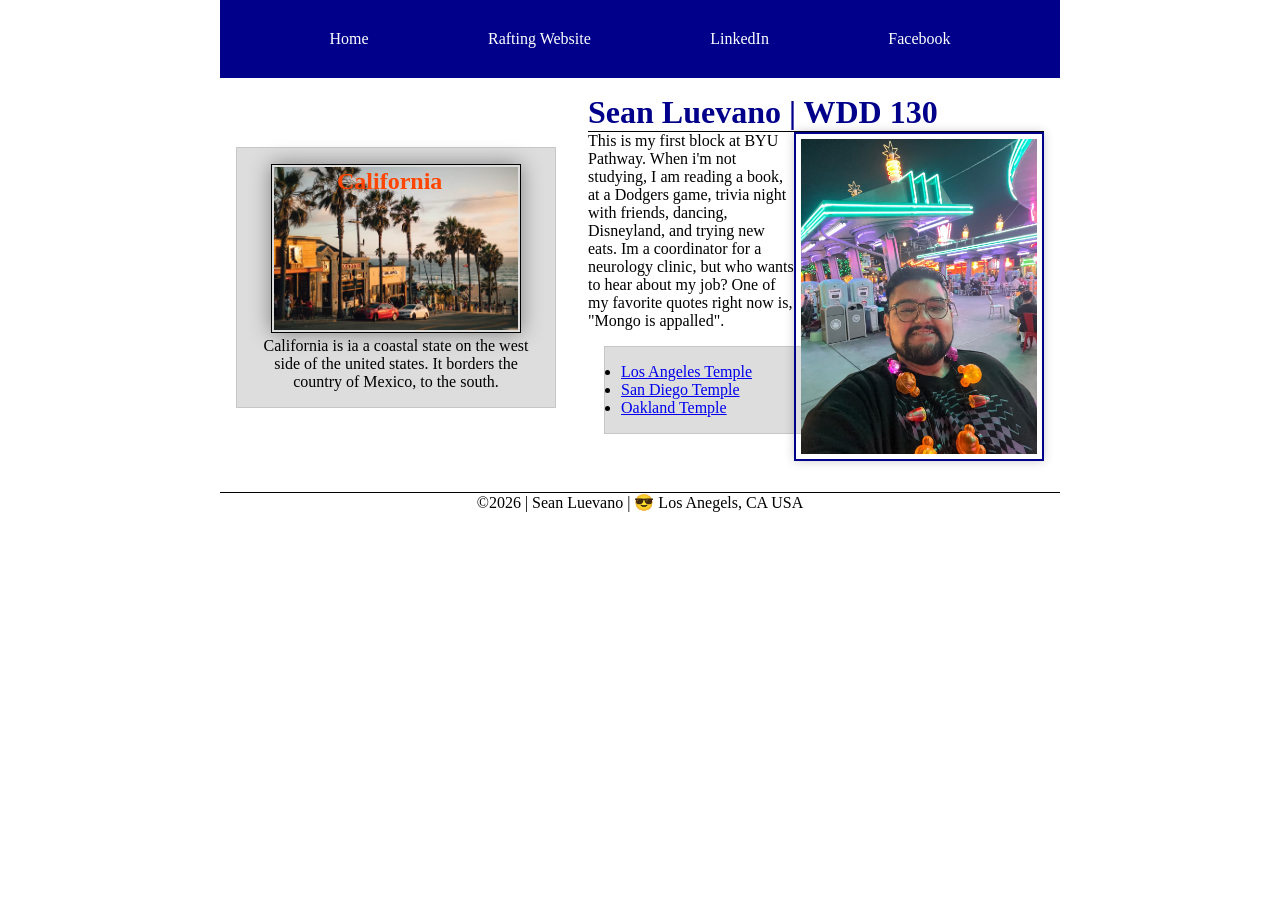
<file: index.html>
<!DOCTYPE html>
<html lang="en">

<head>
    <meta charset="UTF-8">
    <meta name="viewport" content="width=device-width, initial-scale=1.0">
    <title>Sean Luevano | WDD 130</title>
    <meta name="description" content="Sean Luevano's BYU-Idaho WDD 130 home page Block 5 2026">
    <meta name="author" content="Sean Luevano">
    <link rel="stylesheet" href="styles/styles.css">
</head>

<body>
    <header>
        <nav>
            <a href="#">Home</a>
            <a href="wwr/about.html">Rafting Website</a>
            <a href="https://www.linkedin.com/in/sean-luevano-95b698140/"
              target="_blank">LinkedIn</a>
            <a href="https://www.facebook.com/sean.luevano" target="_blank">Facebook</a>
        </nav>
    </header>
    <div class="grid">
        <main>
            <h1>Sean Luevano | WDD 130</h1>
            <img src="images/profile.jpg" alt="Sean Luevano profile picture">
            <p>This is my first block at BYU Pathway. When i'm not studying, I am reading a book, at
                a
                Dodgers game, trivia night with friends, dancing, Disneyland, and trying new eats.
                Im a
                coordinator for a neurology clinic,
                but who wants to hear about my job? One of my favorite quotes right now is,
                "Mongo is appalled".</p>
            <ul class="box">
                <li><a href="https://www.churchofjesuschrist.org/temples/photo-gallery/los-angeles-california-temple?lang=eng"
                      target="_blank">Los
                        Angeles Temple</a>
                </li>
                <li><a href="https://www.churchofjesuschrist.org/temples/photo-gallery/san-diego-california-temple?lang=eng"
                      target="_blank">San
                        Diego Temple</a>
                </li>
                <li><a href="https://www.churchofjesuschrist.org/temples/photo-gallery/oakland-california-temple?lang=eng"
                      target="_blank">Oakland
                        Temple</a>
                </li>
            </ul>
        </main>
        <aside class="box">
            <h2>California</h2>
            <img src="images/california.jpeg" alt="California coast">
            <p>California is ia a coastal state on the west side of the united states. It
                borders the
                country of Mexico, to the south.</p>

        </aside>
    </div>
    <footer>
        <p>&copy;2026 | Sean Luevano | 😎 Los Anegels, CA USA</p>
    </footer>
</body>

</html>
</file>
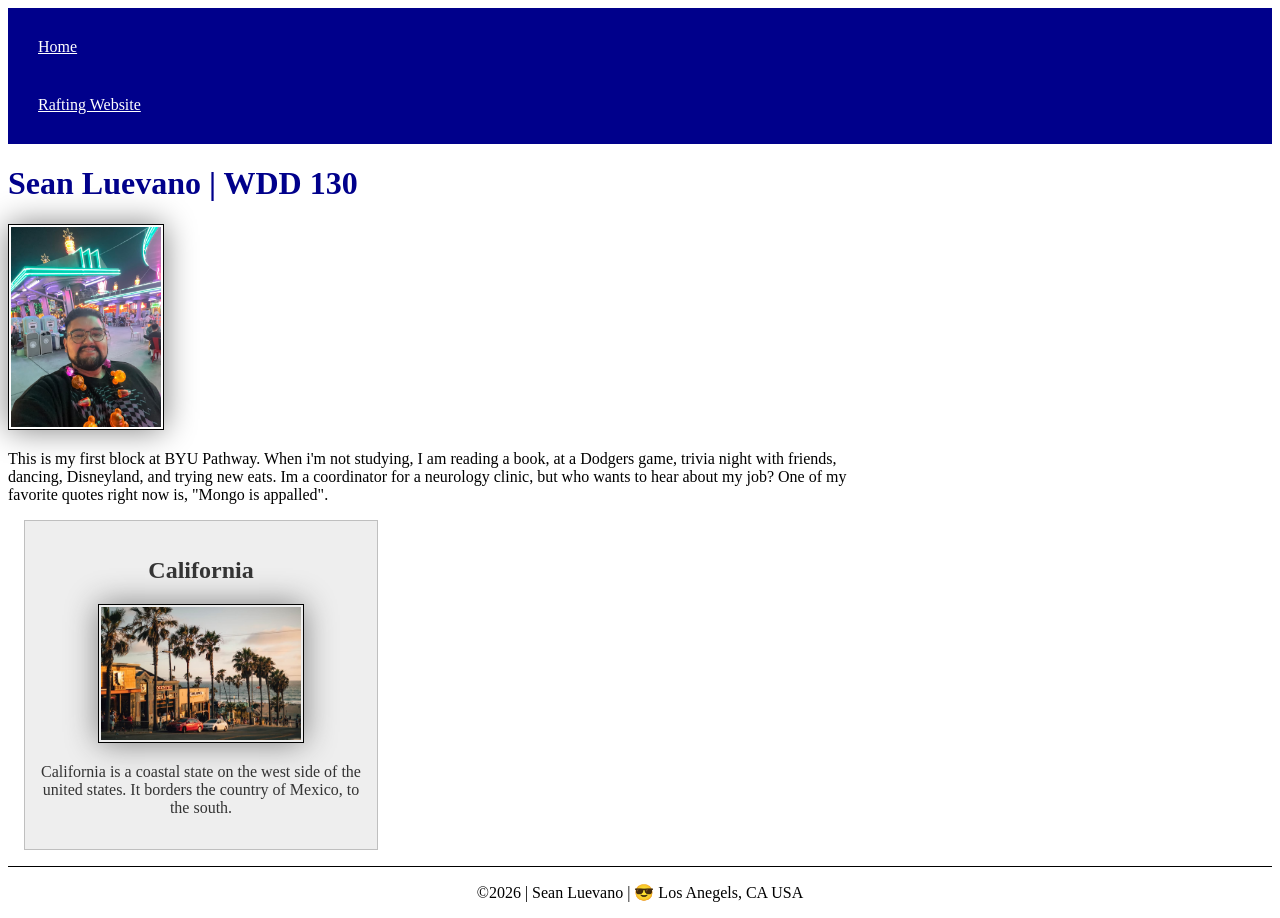
<file: week01/index.html>
<!DOCTYPE html>
<html lang="en">

<head>
    <meta charset="UTF-8">
    <meta name="viewport" content="width=device-width, initial-scale=1.0">
    <title>Sean Luevano | WDD 130</title>
    <meta name="description" content="Sean Luevano's BYU-Idaho WDD 130 home page Block 5 2026">
    <meta name="author" content="Sean Luevano">
    <link rel="stylesheet" href="styles/styles.css">
</head>

<body>
    <header>
        <nav>
            <a href="#">Home</a>
            <a href="wwr/">Rafting Website</a>
        </nav>
    </header>
    <main>
        <h1>Sean Luevano | WDD 130</h1>
        <img src="images/profile.jpg" alt="Sean Luevano profile picture" width="200">
        <p>This is my first block at BYU Pathway. When i'm not studying, I am reading a book, at a
            Dodgers game, trivia night with friends, dancing, Disneyland, and trying new eats. Im a
            coordinator for a neurology clinic,
            but who wants to hear about my job? One of my favorite quotes right now is,
            "Mongo is appalled".</p>
    </main>
    <aside>
        <h2>California</h2>
        <img src="images/california.jpeg" alt="California coast">
        <p>California is a coastal state on the west side of the united states. It borders the
            country of Mexico, to the south.</p>

    </aside>
    <footer>
        <p>&copy;2026 | Sean Luevano | 😎 Los Anegels, CA USA</p>
    </footer>
</body>

</html>
</file>
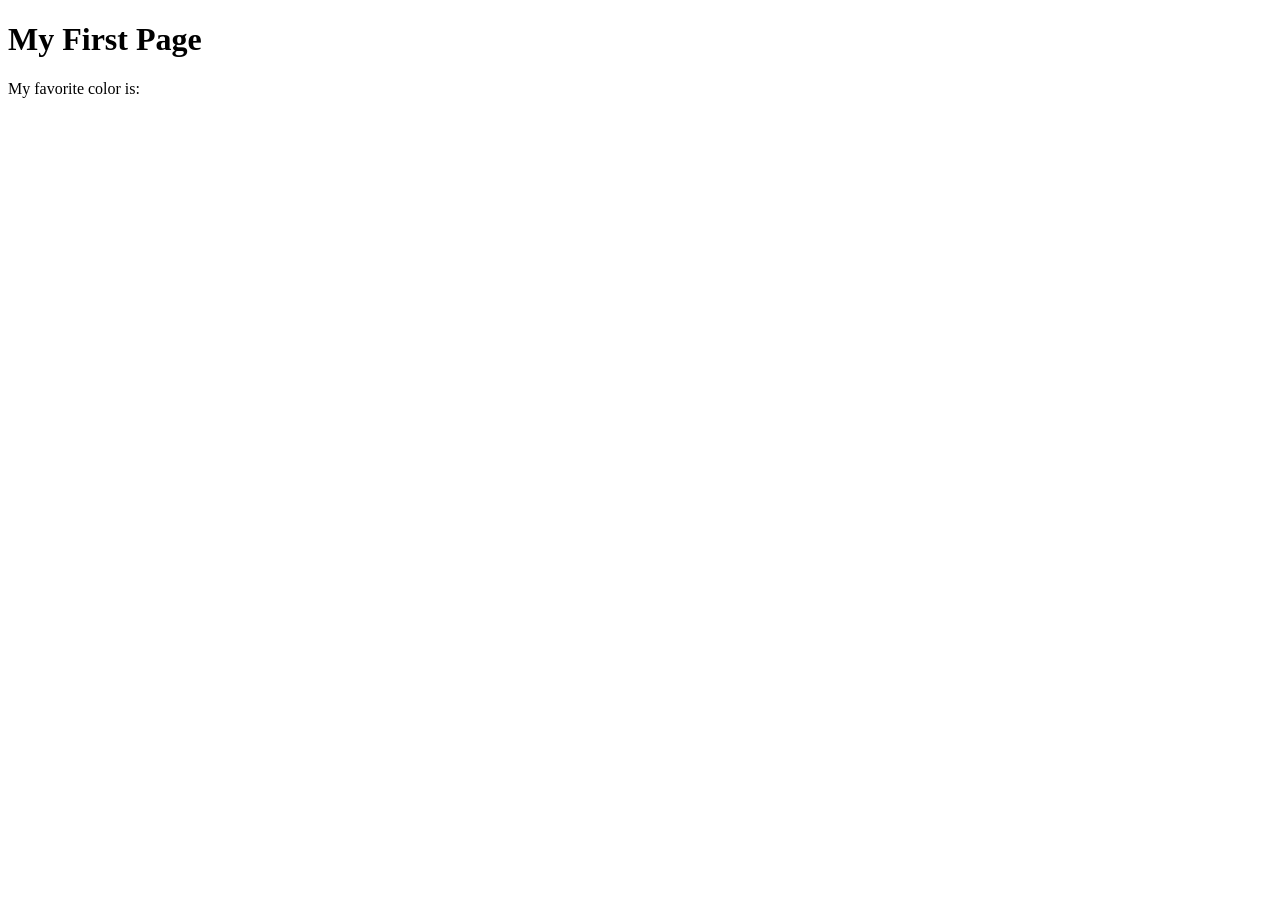
<file: week01/first-page.html>
<!DOCTYPE html>
<html lang="en">
<head>
    <meta charset="UTF-8">
    <meta name="viewport" content="width=device-width, initial-scale=1.0">
    <title>My First Page</title>
</head>
<body>
    <h1>My First Page</h1>
    <p>My favorite color is: </p>
</body>
</html>
</file>
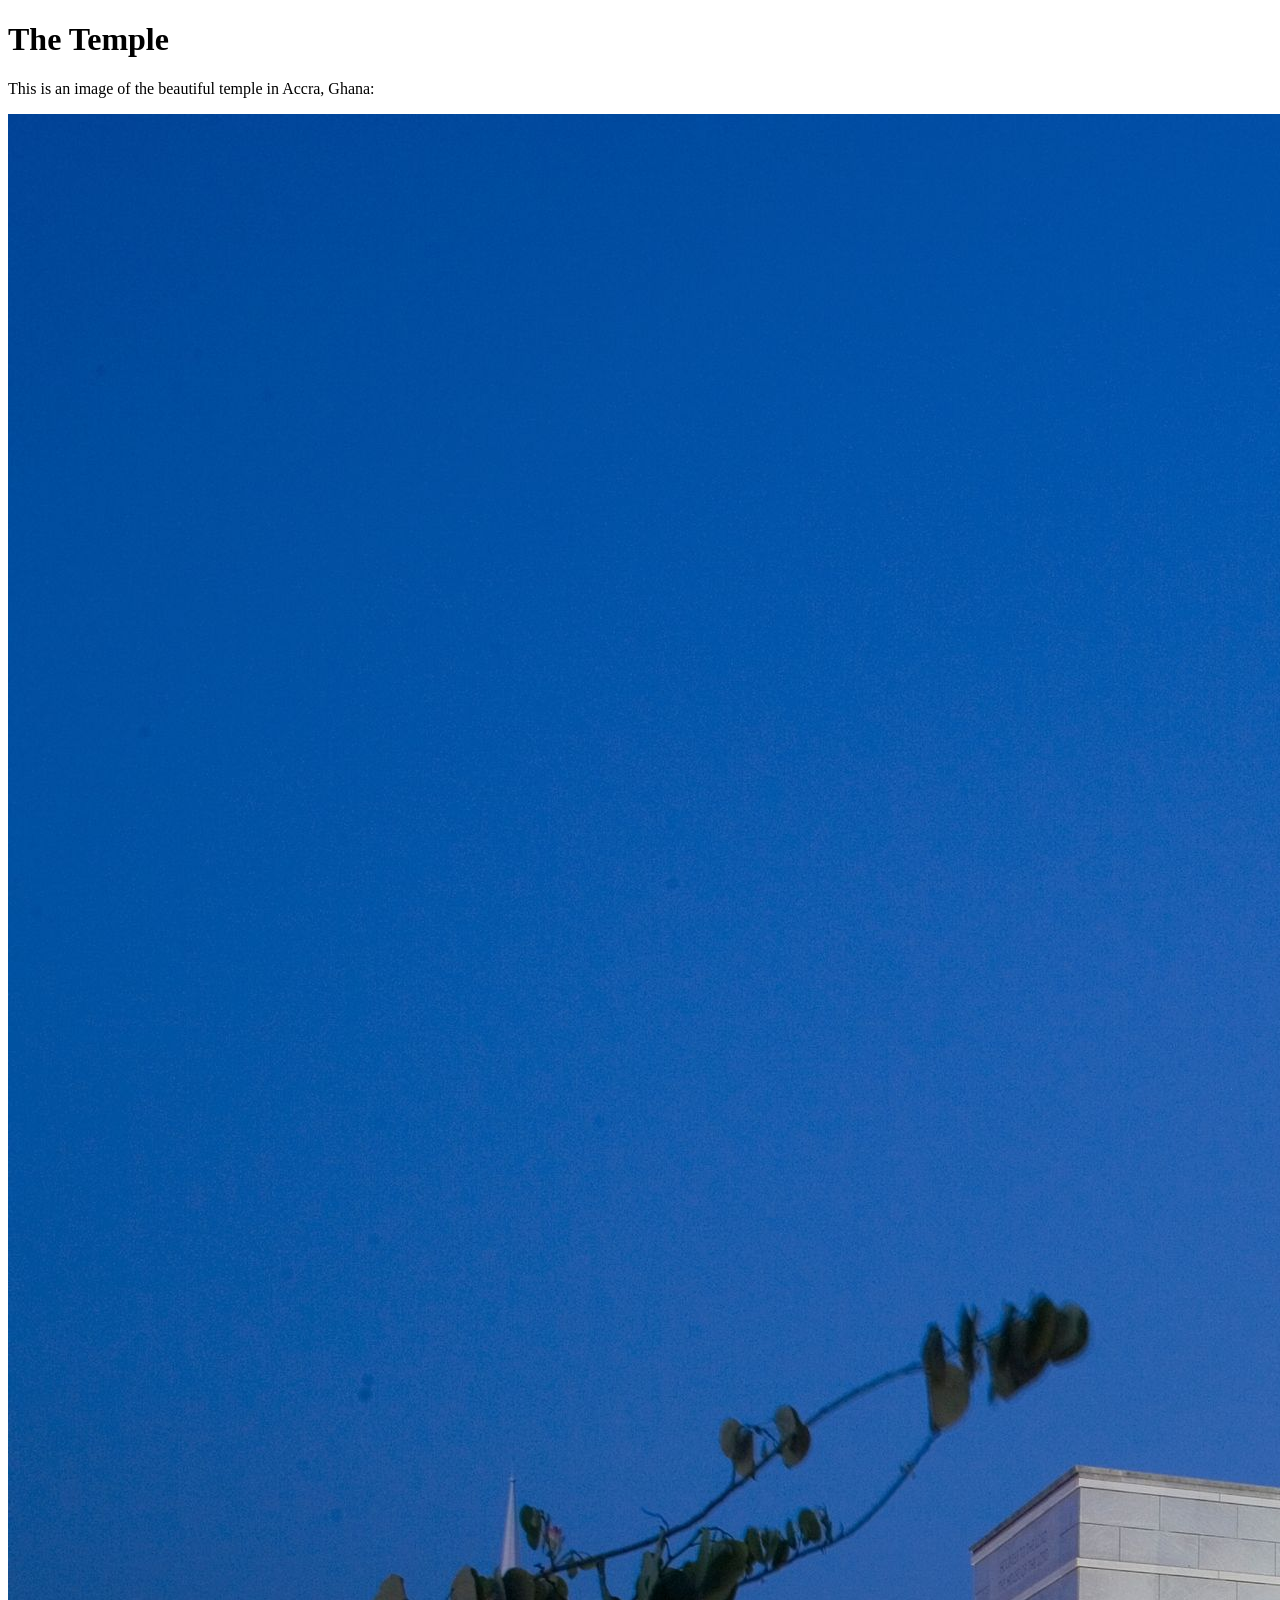
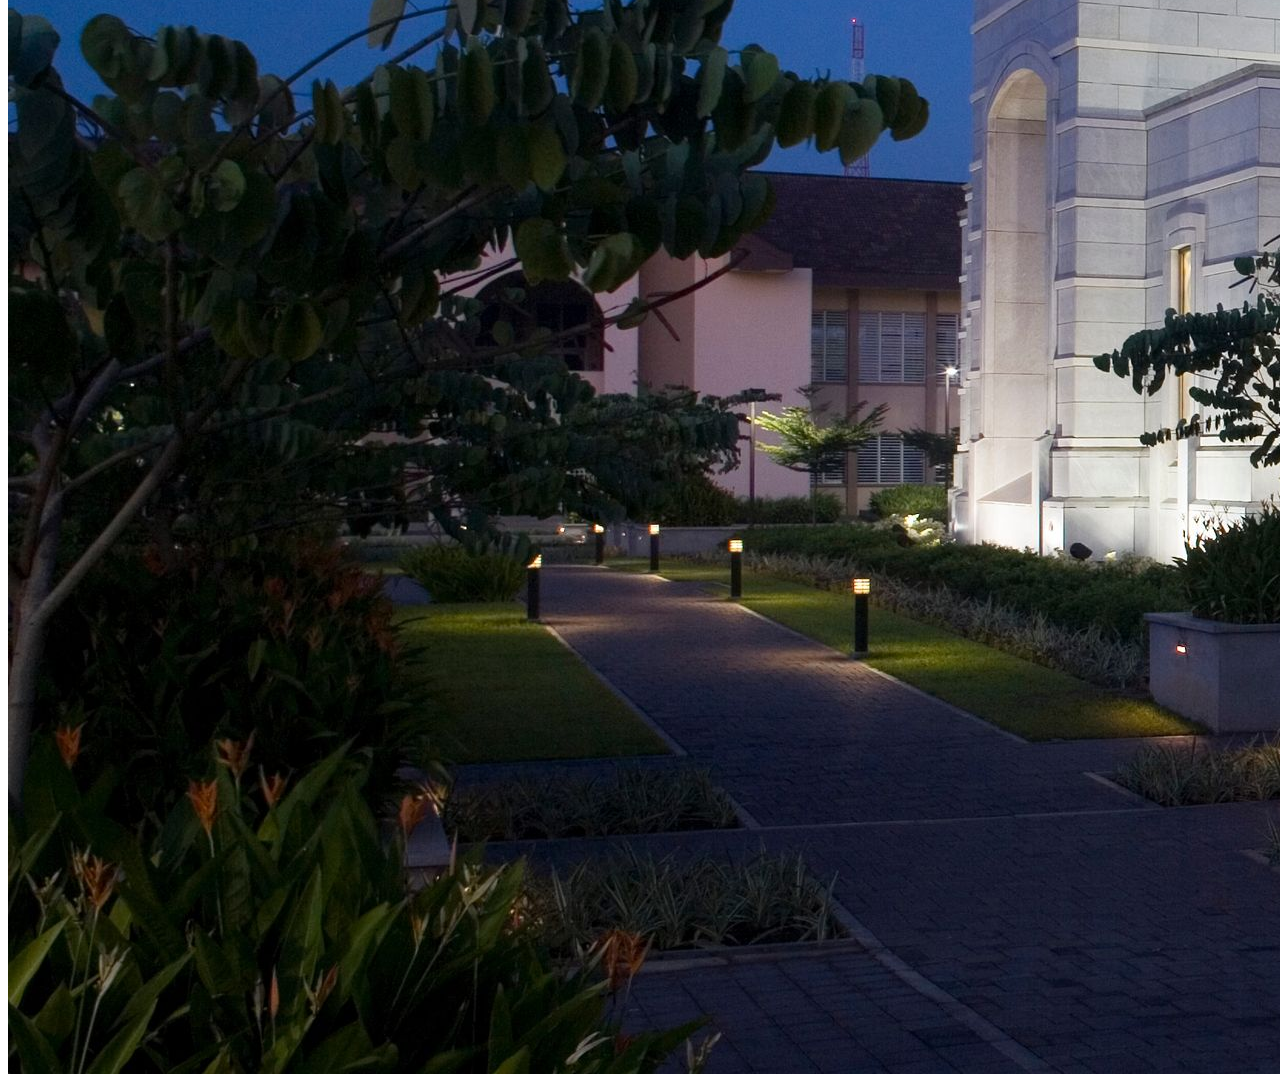
<file: week01/images.html>
<!DOCTYPE html>
<html lang="en">
<head>
    <meta charset="UTF-8">
    <meta name="viewport" content="width=device-width, initial-scale=1.0">
    <title>Temple Image</title>
</head>
<body>
    <h1>The Temple</h1>
    <p>This is an image of the beautiful temple in Accra, Ghana:</p>
    <img src="images/temple-large.jpeg" alt="The Accra Ghana Temple">
    
</body>
</html>
</file>
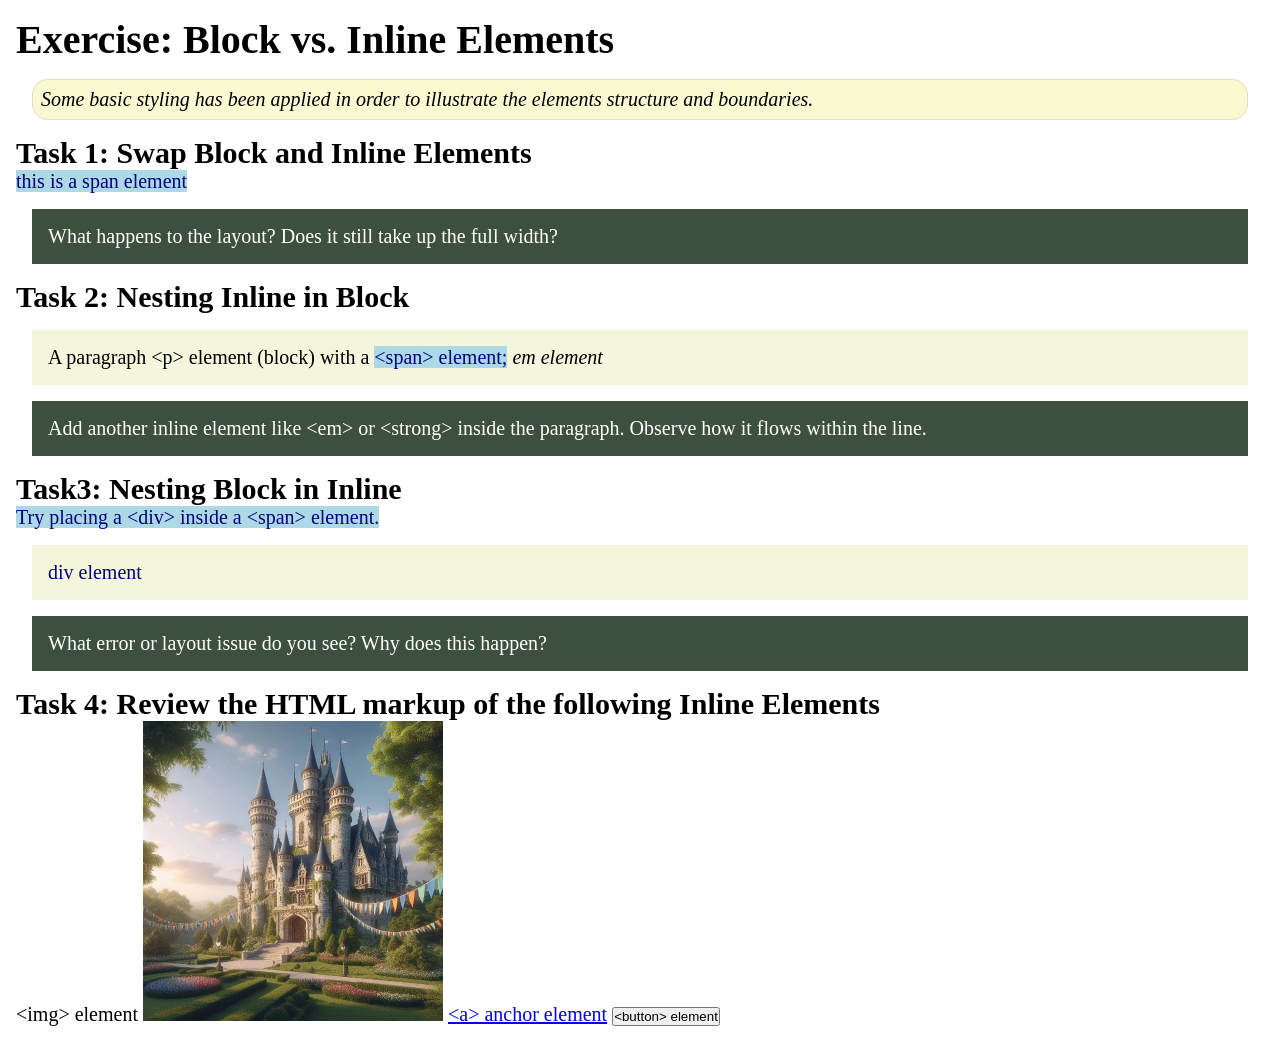
<file: week02/block-vs-inline.html>
<!DOCTYPE html>
<html lang="en">

<head>
    <meta charset="UTF-8">
    <meta name="viewport" content="width=device-width, initial-scale=1.0">
    <title>Exercise: Block vs. Inline Elements</title>
    <link rel="stylesheet" href="styles/block-vs-inline.css">
</head>

<body>
    <main>
        <h1>Exercise: Block vs. Inline Elements</h1>
        <p class="note">Some basic styling has been applied in order to illustrate the elements
            structure and
            boundaries.</p>

        <h2>Task 1: Swap Block and Inline Elements</h2>
        <span> this is a span element </span>

        <p class="question">What happens to the layout? Does it still take up the full width?</p>

        <h2>Task 2: Nesting Inline in Block</h2>
        <p>A paragraph &lt;p&gt; element (block) with a <span>&lt;span&gt; element;</span><em>
                em element</em></p>
        <p class="question">Add another inline element like &lt;em&gt; or &lt;strong&gt; inside the
            paragraph. Observe
            how it flows within the line. </p>

        <h2>Task3: Nesting Block in Inline</h2>
        <span>Try placing a &lt;div&gt; inside a &lt;span&gt; element.<div> div element</div></span>
        <p class="question">What error or layout issue do you see? Why does this happen?</p>


        <h2>Task 4: Review the HTML markup of the following Inline Elements</h2>
        &lt;img&gt; element
        <img src="images/castle.webp" alt="placeholder image (images are inline)" width="300"
          height="300">
        <a href="https://churchofjesuschrist.org">&lt;a&gt; anchor element</a>
        <button type="button">&lt;button&gt; element</button>
    </main>
</body>

</html>
</file>
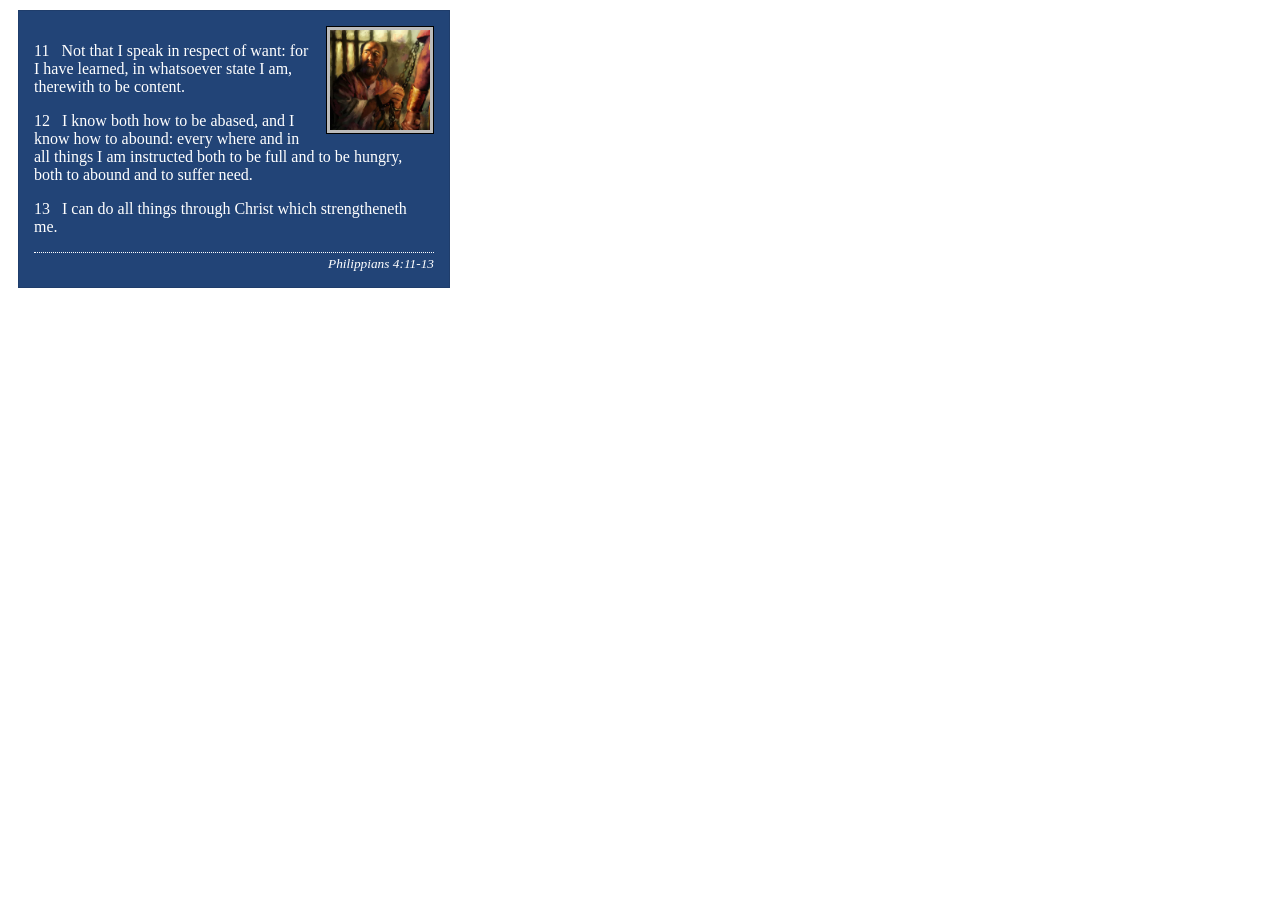
<file: week02/box-model-solution.html>
<!DOCTYPE html>
<html lang="en">
<head>
    <meta charset="UTF-8">
    <meta name="viewport" content="width=device-width, initial-scale=1.0">
    <title>Box Model Activity</title>
    <link rel="stylesheet" href="styles/box-model-solution.css">
</head>
<body>
    <main>
        <div class="callout">
            <img src="images/apostle-paul-imprisoned.webp" alt="Paul the Apostle - Imprisoned in Rome" width="200" height="200">
            <blockquote>
                <p>11 &nbsp; Not that I speak in respect of want: for I have learned, in whatsoever state I am, therewith to be content.</p>
                <p>12 &nbsp; I know both how to be abased, and I know how to abound: every where and in all things I am instructed both to be full and to be hungry, both to abound and to suffer need.</p>
                <p>13 &nbsp; I can do all things through Christ which strengtheneth me.</p>
            </blockquote>
            <cite>Philippians 4:11-13</cite>
        </div>
    </main>
</body>
</html>
</file>
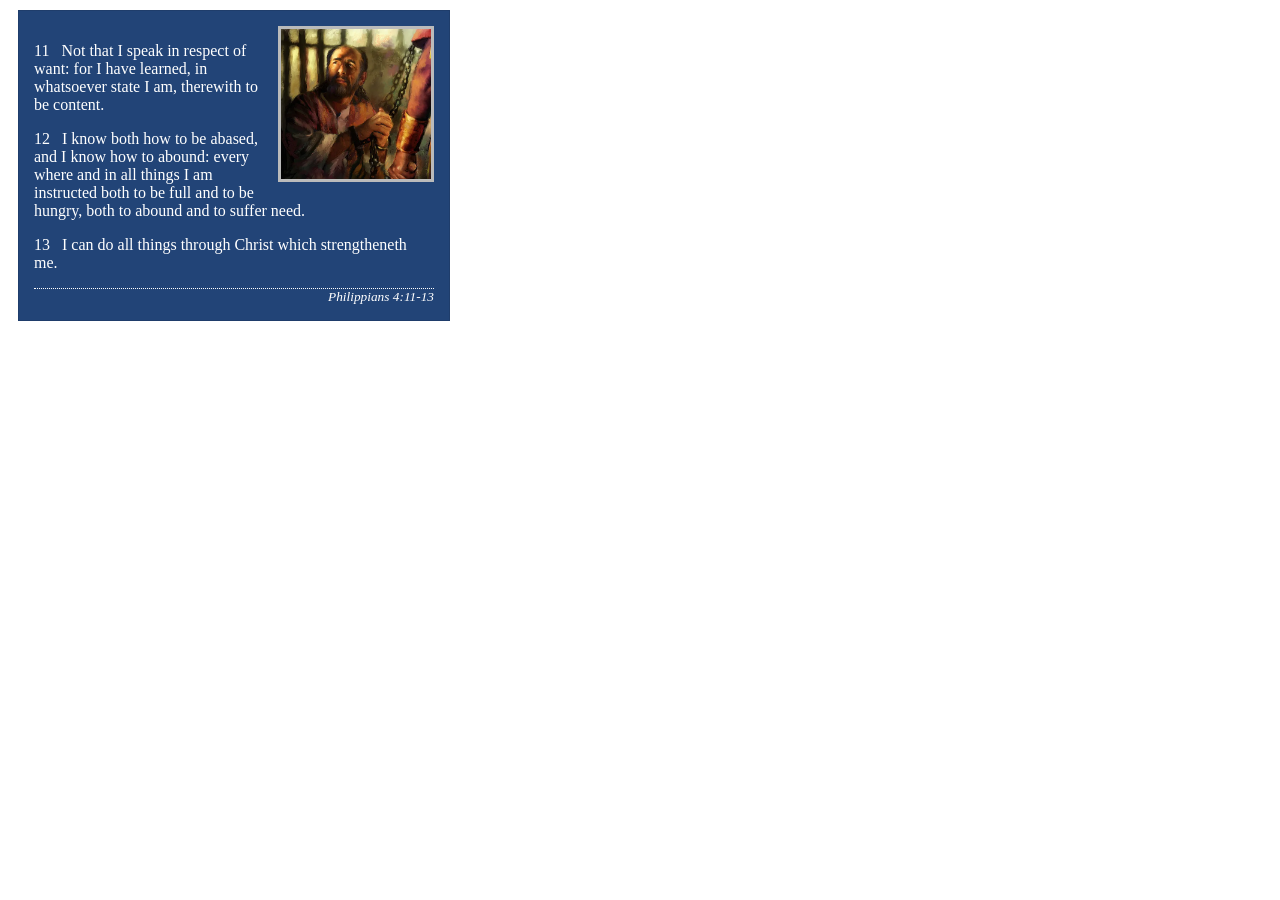
<file: week02/box-model.html>
<!DOCTYPE html>
<html lang="en">

<head>
    <meta charset="UTF-8">
    <meta name="viewport" content="width=device-width, initial-scale=1.0">
    <title>Box Model Activity</title>
    <link rel="stylesheet" href="styles/box-model.css">
</head>

<body>
    <main>
        <div class="callout">
            <img src="images/apostle-paul-imprisoned.webp"
              alt="Paul the Apostle - Imprisoned in Rome" width="200" height="200">
            <blockquote>
                <p>11 &nbsp; Not that I speak in respect of want: for I have learned, in whatsoever
                    state I am, therewith to be content.</p>
                <p>12 &nbsp; I know both how to be abased, and I know how to abound: every where and
                    in all things I am instructed both to be full and to be hungry, both to abound
                    and to suffer need.</p>
                <p>13 &nbsp; I can do all things through Christ which strengtheneth me.</p>
            </blockquote>
            <cite>Philippians 4:11-13</cite>
        </div>
    </main>
</body>

</html>
</file>
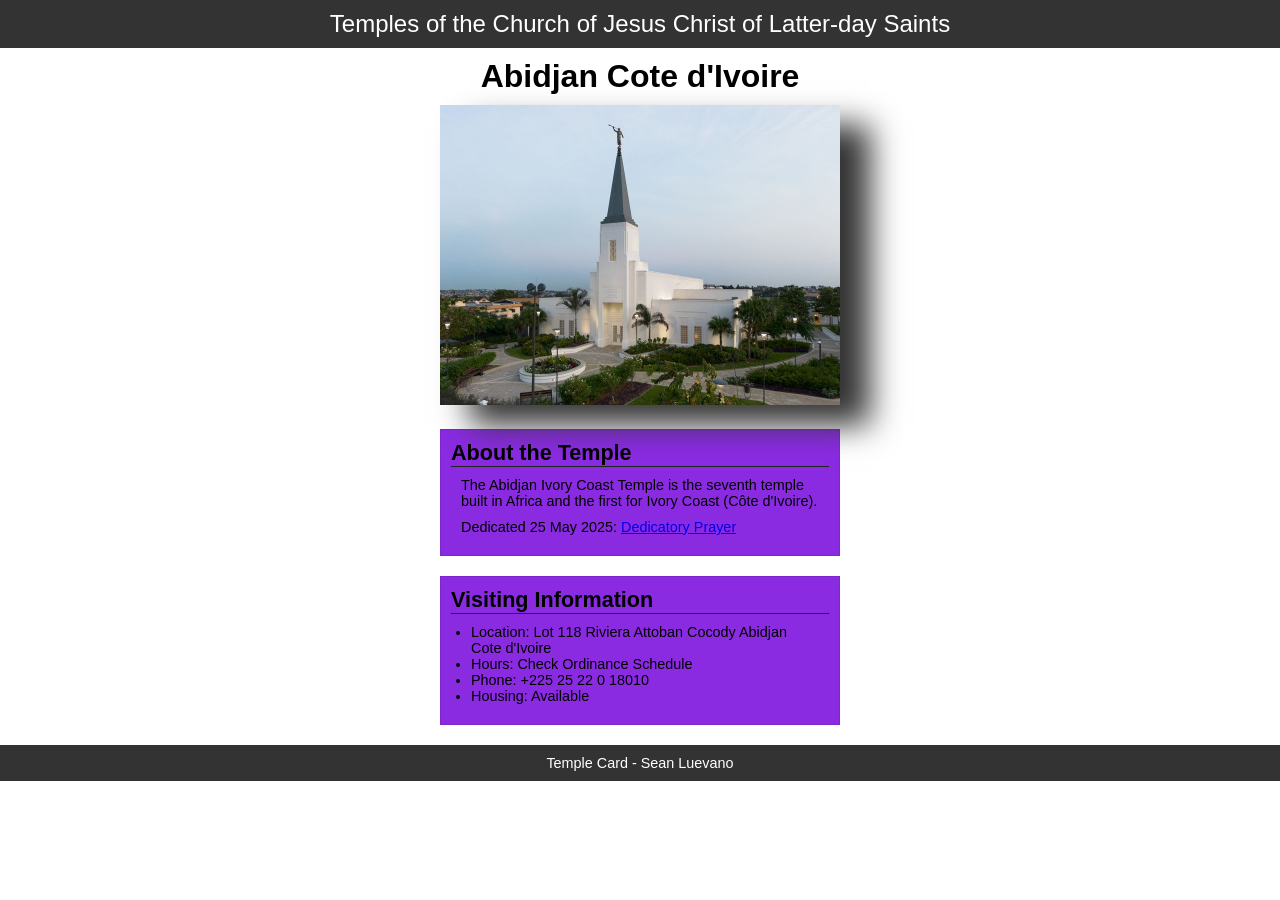
<file: week02/temple.html>
<!DOCTYPE html>
<html lang="en">

<head>
    <meta charset="UTF-8">
    <meta name="viewport" content="width=device-width, initial-scale=1.0">
    <title>Temple Card - Abidjan Cote d'Ivoire</title>
    <link rel="stylesheet" href="styles/temple.css">
</head>

<body>
    <header>
        <p>Temples of the Church of Jesus Christ of Latter-day Saints</p>
    </header>
    <main>
        <h1>Abidjan Cote d'Ivoire</h1>
        <picture>
            <img src="images/abidjan-ivory-coast.jpeg" alt="Abidjan Cote d'Ivoire Temple">
        </picture>
        <section>
            <h2>About the Temple</h2>
            <p>The Abidjan Ivory Coast Temple is the seventh temple built in Africa and the first
                for Ivory Coast (Côte
                d'Ivoire).</p>
            <p>Dedicated 25 May 2025: <a
                  href="https://www.churchofjesuschrist.org/temples/dedicatory-prayer/abidjan-ivory-coast-temple/2025-05-25?lang=eng"
                  target="_blank" rel="noopener noreferrer">Dedicatory Prayer</a></p>
        </section>
        <section>
            <h2>Visiting Information</h2>
            <ul>
                <li>Location: Lot 118 Riviera Attoban Cocody Abidjan Cote d'Ivoire</li>
                <li>Hours: Check Ordinance Schedule</li>
                <li>Phone: +225 25 22 0 18010</li>
                <li>Housing: Available</li>
            </ul>
        </section>
    </main>
    <footer>
        <p>Temple Card - Sean Luevano</p>
    </footer>
</body>

</html>
</file>
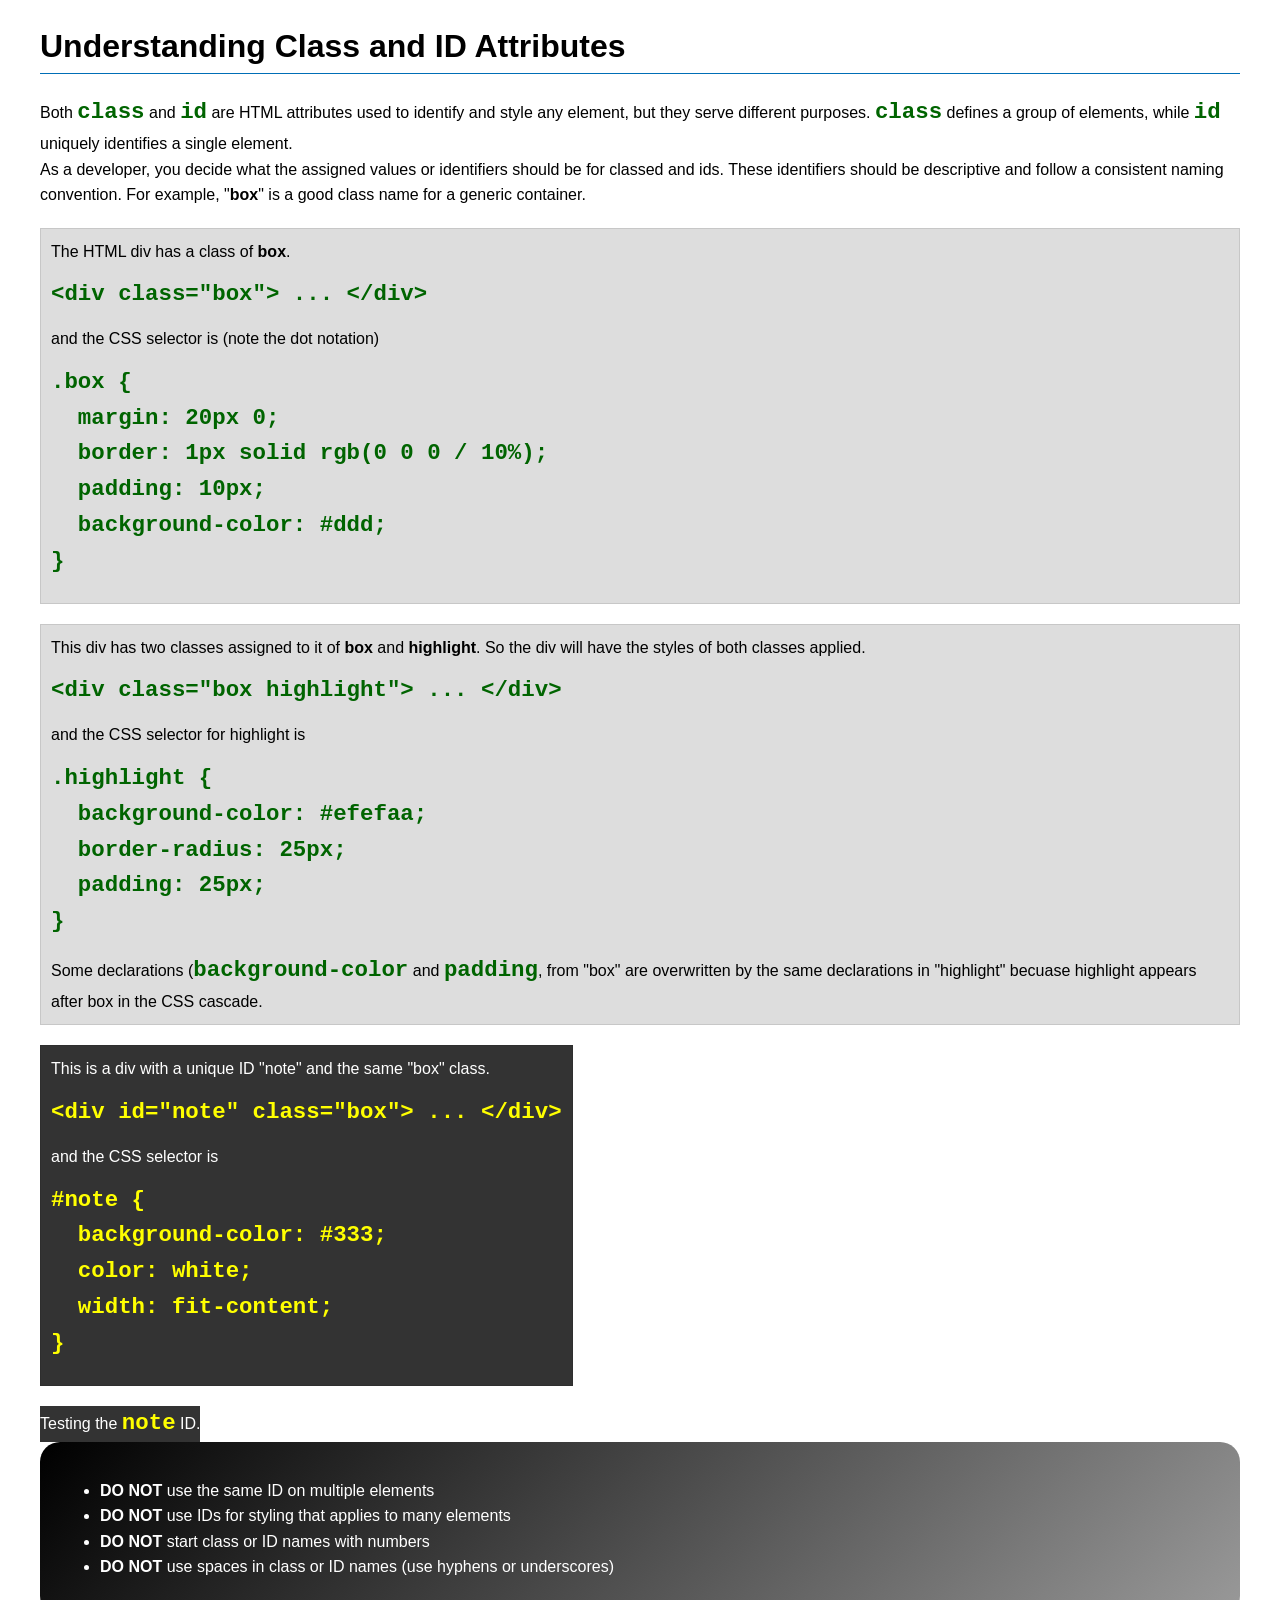
<file: week03/class-and-id.html>
<!DOCTYPE html>
<html lang="en">

<head>
    <meta charset="UTF-8">
    <meta name="viewport" content="width=device-width, initial-scale=1.0">
    <title>Class vs ID Attributes</title>
    <link rel="stylesheet" href="styles/class-and-id.css">
</head>

<body>
    <h1>Understanding Class and ID Attributes</h1>
    <p>Both <code>class</code> and <code>id</code> are HTML attributes used to identify and style
        any element, but they
        serve different purposes. <code>class</code> defines a group of elements, while
        <code>id</code> uniquely
        identifies a single element.
    </p>
    <p>As a developer, you decide what the assigned values or identifiers should be for classed and
        ids. These
        identifiers should be
        descriptive and follow a consistent naming convention. For example, "<strong>box</strong>"
        is a good class name
        for a generic container.</p>
    <div class="box">
        <p>The HTML div has a class of <strong>box</strong>.</p>
        <pre><code class="html">&lt;div class="box"&gt; ... &lt;/div&gt;</code></pre>
        and the CSS selector is (note the dot notation)
        <pre><code class="css">.box {
  margin: 20px 0;
  border: 1px solid rgb(0 0 0 / 10%);
  padding: 10px;
  background-color: #ddd; 
}</code></pre>
    </div>

    <div class="box">
        <p>This div has two classes assigned to it of <strong>box</strong> and
            <strong>highlight</strong>. So the div
            will have the styles of both classes applied.
        </p>
        <pre><code class="html">&lt;div class="box highlight"&gt; ... &lt;/div&gt;</code></pre>
        and the CSS selector for highlight is
        <pre><code class="css">.highlight {
  background-color: #efefaa;
  border-radius: 25px;
  padding: 25px;
}</code></pre>
        <p>Some declarations (<code>background-color</code> and <code>padding</code>, from "box" are
            overwritten by the same declarations in "highlight" becuase highlight appears after box
            in the CSS cascade.</p>
    </div>

    <div id="note" class="box">
        <p>This is a div with a unique ID "note" and the same "box" class.</p>
        <pre><code class="html">&lt;div id="note" class="box"&gt; ... &lt;/div&gt;</code></pre>
        and the CSS selector is
        <pre><code class="css">#note {
  background-color: #333;
  color: white;
  width: fit-content;
}</code></pre>
    </div>

    <div id="note">
        <p>Testing the <code>note</code> ID.</p>
    </div>

    <section id="best-practice">
        <ul>
            <li><strong>DO NOT</strong> use the same ID on multiple elements</li>
            <li><strong>DO NOT</strong> use IDs for styling that applies to many elements</li>
            <li><strong>DO NOT</strong> start class or ID names with numbers</li>
            <li><strong>DO NOT</strong> use spaces in class or ID names (use hyphens or underscores)
            </li>
        </ul>
    </section>


</body>

</html>
</file>
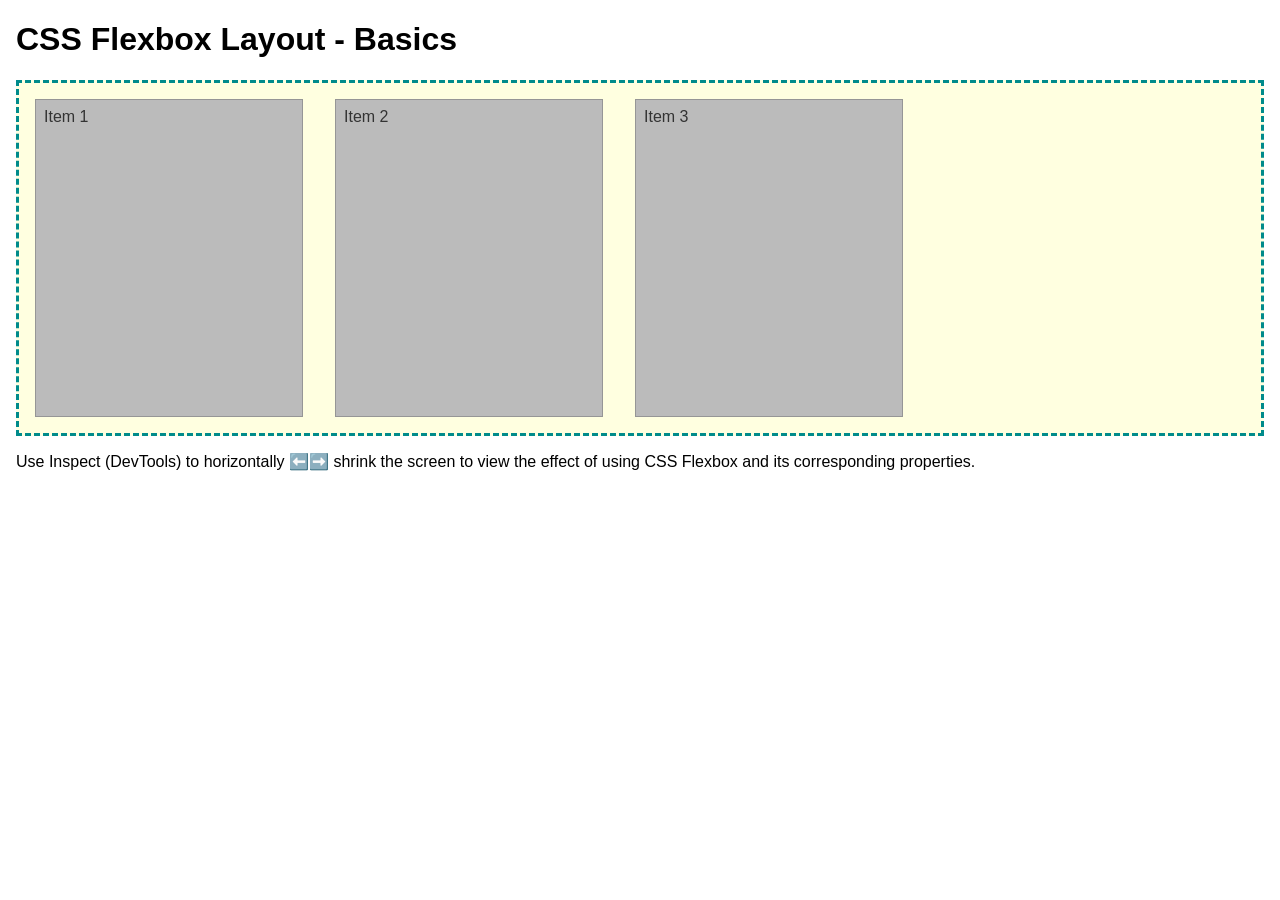
<file: week04/flexbox-layout.html>
<!DOCTYPE html>
<html lang="en">
<head>
    <meta charset="UTF-8">
    <meta name="viewport" content="width=device-width, initial-scale=1.0">
    <title>CSS Flexbox Layout - Basics</title>
    <link rel="stylesheet" href="styles/flexbox.css">
</head>
<body>
    <main>
        <h1>CSS Flexbox Layout - Basics</h1>
        <div class="flex-container">
            <div class="flex-item item1">Item 1</div>
            <div class="flex-item item2">Item 2</div>
            <div class="flex-item item3">Item 3</div>
        </div>
        <p>Use Inspect (DevTools) to horizontally ⬅️➡️ shrink the screen to view the effect of using CSS Flexbox and its corresponding properties.</p>
    </main>
</body>
</html>
</file>
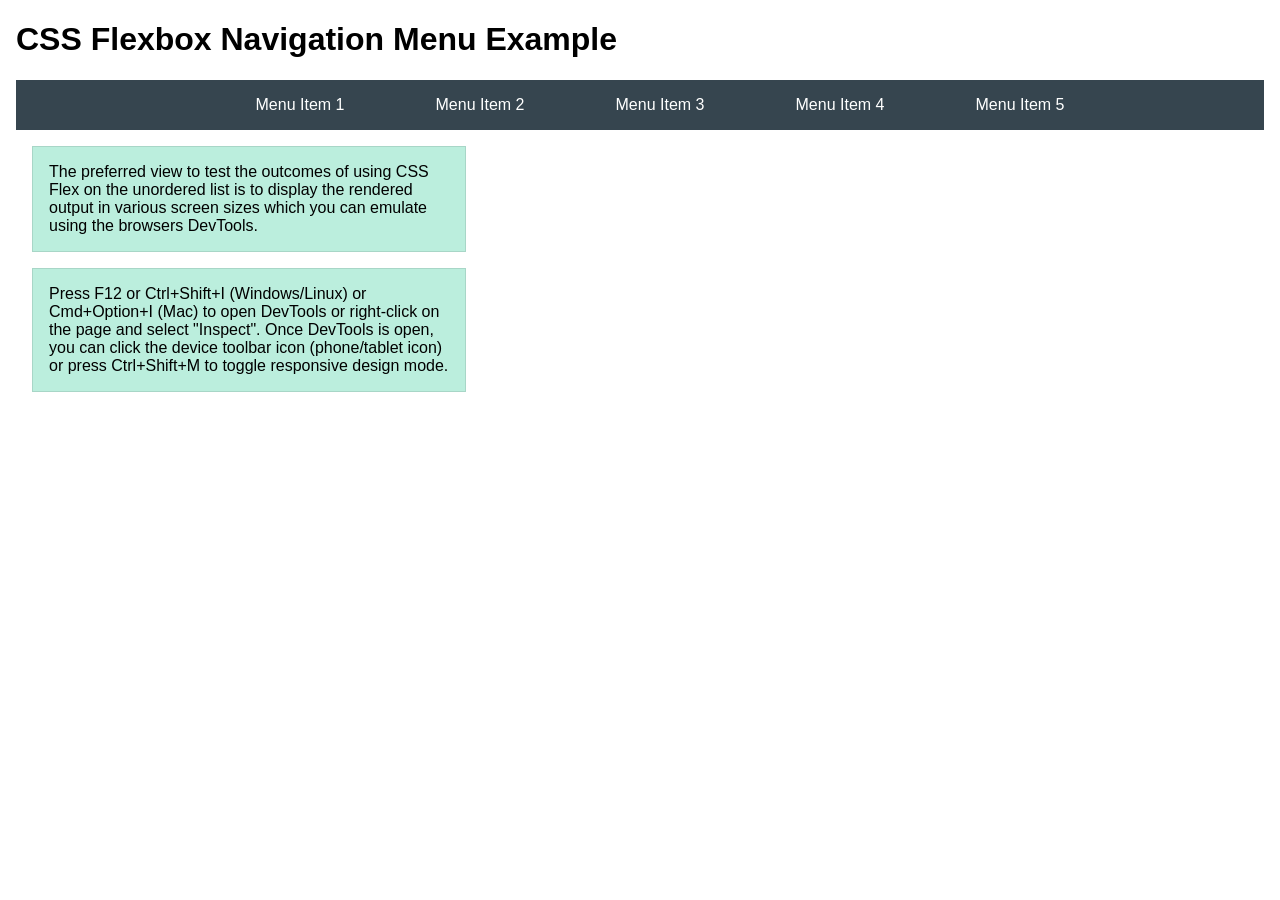
<file: week04/flexbox-menu.html>
<!DOCTYPE html>
<html lang="en">
<head>
    <meta charset="UTF-8">
    <meta name="viewport" content="width=device-width, initial-scale=1.0">
    <title>CSS Flexbox - Navigation Menu</title>
    <link rel="stylesheet" href="styles/flexbox-menu.css">
</head>
<body>
    <main>
        <h1>CSS Flexbox Navigation Menu Example</h1>
        <nav>
            <ul>
                <li><a href="#">Menu Item 1</a></li>
                <li><a href="#">Menu Item 2</a></li>
                <li><a href="#">Menu Item 3</a></li>
                <li><a href="#">Menu Item 4</a></li>
                <li><a href="#">Menu Item 5</a></li>
            </ul>
        </nav>
        <p>The preferred view to test the outcomes of using CSS Flex on the unordered list is to display the rendered output in various screen sizes which you can emulate using the browsers DevTools.</p>

        <p>Press F12 or Ctrl+Shift+I (Windows/Linux) or Cmd+Option+I (Mac) to open DevTools or right-click on the page and select "Inspect". Once DevTools is open, you can click the device toolbar icon (phone/tablet icon) or press Ctrl+Shift+M to toggle responsive design mode.</p>

                      
        
    </main>
</body>
</html>
</file>
<file: styles/styles.css>
* {
    margin: 0;
    padding: 0;
    box-sizing: border-box;
}

:root {
    --primary-color: darkblue;

}

header,
.grid,
footer {
    max-width: 840px;
    margin: 0 auto;

}

.grid {
    display: grid;
    align-items: center;
}

main {
    grid-column: 2/3;
    margin: 1rem;
}

nav {

    background-color: var(--primary-color);
    padding: 10px;
    display: flex;
    justify-content: space-evenly;
    align-items: center;
}

nav a {
    color: white;
    display: block;
    padding: 20px;
    text-decoration: none;
}

h1 {
    color: var(--primary-color);
    border-bottom: 1px solid black;

}

img {
    width: 150px;
    height: auto;
    border: 1px solid black;
    padding: 2px;
    box-shadow: 0 0 20px gray;
}

p {
    padding: 0px;
}

aside {
    width: 20rem;
    border: 1px solid rgb(0 0 0 / 0.2);
    background-color: #eee;
    color: #333;
    text-align: center;
    position: relative;
    grid-column: 1/2;
    grid-row: 1/2;
}

aside img {
    width: 250px;
    height: auto;
}

aside h2 {
    position: absolute;
    top: 20px;
    left: 100px;
    color: orangered;
}

main img {
    float: right;
    width: 250px;
    height: auto;
    border: 2px solid var(--primary-color);
    padding: 5px;
    box-shadow: 0 0 10px rgb(0 0 0 / 0.2);

}

footer {
    margin-top: 15px;
    border-top: 1px solid #000;
    text-align: center;
}

/* Class Selectors */

.box {
    margin: 1rem;
    border: 1px solid rgb(0 0 0 / 10%);
    padding: 1rem;
    background-color: #ddd;
    color: #000;
}
</file>
<file: week01/styles/styles.css>
nav {
    background-color: darkblue;
    padding: 10px;
}

nav a {
    color: white;
    display: block;
    padding: 20px;
}

h1 {
    color: darkblue;
}

img {
    width: 150px;
    height: auto;
    border: 1px solid black;
    padding: 2px;
    box-shadow: 0 0 30px gray;
}

p {
    padding: 0px;
}

main {
    max-width: 840px;
}

aside {
    width: 20rem;
    margin: 1rem;
    border: 1px solid rgb(0 0 0 / 0.2);
    padding: 1rem;
    background-color: #eee;
    color: #333;
    text-align: center;
}

aside img {
    width: 200px;
    height: auto;
}

main img {
    width: 150px;
    height: auto;
}

footer {
    margin-top: 15px;
    border-top: 1px solid #000;
    text-align: center;
}
</file>
<file: week02/styles/block-vs-inline.css>
* {
    margin: 0;
    padding: 0;
}

body {
    font-size: 20px;
    margin: 1rem;
}

p,
div {
    background-color: beige;
    margin: 1rem;
    padding: 1rem;
}

span {
    color: navy;
    background-color: lightblue;
}

code {
    margin: 0;
    padding: 0;
    color: green;
    font-size: 1.2rem;
}

.note {
    font-style: italic;
    background-color: lightgoldenrodyellow;
    border-radius: 1rem;
    border: 1px solid rgb(0 0 0 / 10%);
    margin: 1rem;
    padding: .5rem;
}

.question {
    background-color: #3d503d;
    color: #fff;
}
</file>
<file: week02/styles/box-model-solution.css>
.callout {
    max-width: 400px;
    margin: 10px;
    border: 1px solid rgba(0, 0, 0, .1);
    padding: 15px;
    background-color: #247;
    color: #fff;
}

.callout img {
    float: right;
    margin: 0 0 10px 15px;
    border: 1px solid #000;
    padding: 3px;
    background-color: #bbb;
    width: 100px;
    height: auto;

}

blockquote {
    margin: 0;
}

cite {
    display: block;
    border-top: 1px dotted #fff;
    padding-top: 3px;
    text-align: right;
    font-size: smaller;
}
</file>
<file: week02/styles/box-model.css>
.callout {
    max-width: 400px;
    margin: 10px;
    padding: 15px;
    border: 1px solid rgb(0 0 0 / 0.1);
    background-color: #247;
    color: #fff;
}

.callout img {
    float: right;
    margin: 0 0 10px 15px;
    padding: 3px;
    background-color: #bbb;
    width: 150px;
    height: auto;
}

blockquote {
    margin: 0;
}

cite {
    display: block;
    border-top: 1px dotted #fff;
    text-align: right;
    font-size: smaller;
}
</file>
<file: week02/styles/temple.css>
* {
    margin: 0;
    padding: 0;
}

body {
    font-family: Arial, sans-serif;
}

header,
footer {
    background-color: #333;
    color: white;
    padding: 10px;
    text-align: center;
    font-size: 1.5rem;
}

main {
    width: 400px;
    margin: 0 auto;
}

h1 {
    margin: 10px;
    text-align: center;
}

h2 {
    border-bottom: 1px solid #222;
}

img {
    width: 100%;
    height: auto;
    box-shadow: 30px 20px 30px #333;
}

section {
    margin: 20px 0;
    border: 1px solid rgb(0 0 0 / 10%);
    padding: 10px;
    background-color: blueviolet;
    font-size: .9rem;
}

section p {
    margin: 10px;
}

ul {
    margin: 10px 20px;
}

footer {
    font-size: .9rem;
}
</file>
<file: week03/styles/class-and-id.css>
body {
    font-family: Arial, sans-serif;
    line-height: 1.6;
    margin: 0;
    padding: 0 40px;
}

h1 {
    border-bottom: 1px solid rgb(0 110 182);
    padding-bottom: 0;
}



p {
    margin: 0;
}

code {
    color: darkgreen;
    font-weight: 700;
    font-size: 1.4rem;
}

/* Class examples - can be reused */

.box {
    margin: 20px 0;
    border: 1px solid rgb(0 0 0 / 10%);
    padding: 10px;
    background-color: #ddd; /* this is shorthand for #dddddd */
}

.highlight {
    background-color: #efefaa;
    border-radius: 25px;
    padding: 25px;
}

/* ID examples - should be unique */

#note {
    background-color: #333;
    color: white;
    width: fit-content;
}

#note code {
    color: yellow;
}

#best-practice {
    background: linear-gradient(135deg, #000 0%, #999 100%);
    color: white;
    border-radius: 20px;
    padding: 20px
}
</file>
<file: week04/styles/flexbox.css>
body {
    font-family: Helvetica, Arial, sans-serif;
    margin: 1rem;
}

.flex-container {
    border: 3px dashed darkcyan;
    background-color: lightyellow;
    display: flex;
    flex-wrap: wrap;
}

.flex-item {
    width: 250px;
    margin: 1rem;
    border: 1px solid rgb(0 0 0 / 20%);
    padding: 0.5rem;
    background-color: #bbb;
    color: #333;
}

.item1 {
    min-height: 100px;
}

.item2 {
    min-height: 200px;
}

.item3 {
    min-height: 300px;
}
</file>
<file: week04/styles/flexbox-menu.css>
body {
    font-family: Helvetica, Arial, sans-serif;
    margin: 1rem;
}

nav {
    background-color: #36454f;
}

nav ul {
    list-style-type: none;
    display: flex;
    flex-wrap: wrap;
    max-width: 900px;
    margin: 0 auto;
    justify-content: space-around;
    align-items: center;
}

nav a {
    display: block;
    color: #fff;
    text-align: center;
    padding: 1rem;
    text-decoration: none;
}

p {
    margin: 1rem;
    border: 1px solid rgb(0 0 0 / 10%);
    padding: 1rem;
    background-color: #bed;
    max-width: 400px;
}

#devtools-btn {
    background-color: #36454f;
    color: white;
    border: none;
    padding: 12px 24px;
    margin: 1rem;
    font-size: 16px;
    font-family: Helvetica, Arial, sans-serif;
    border-radius: 4px;
    cursor: pointer;
    transition: background-color 0.3s ease;
}

#devtools-btn:hover {
    background-color: #4a5a6a;
}

#devtools-btn:active {
    background-color: #2a3a4a;
}
</file>
